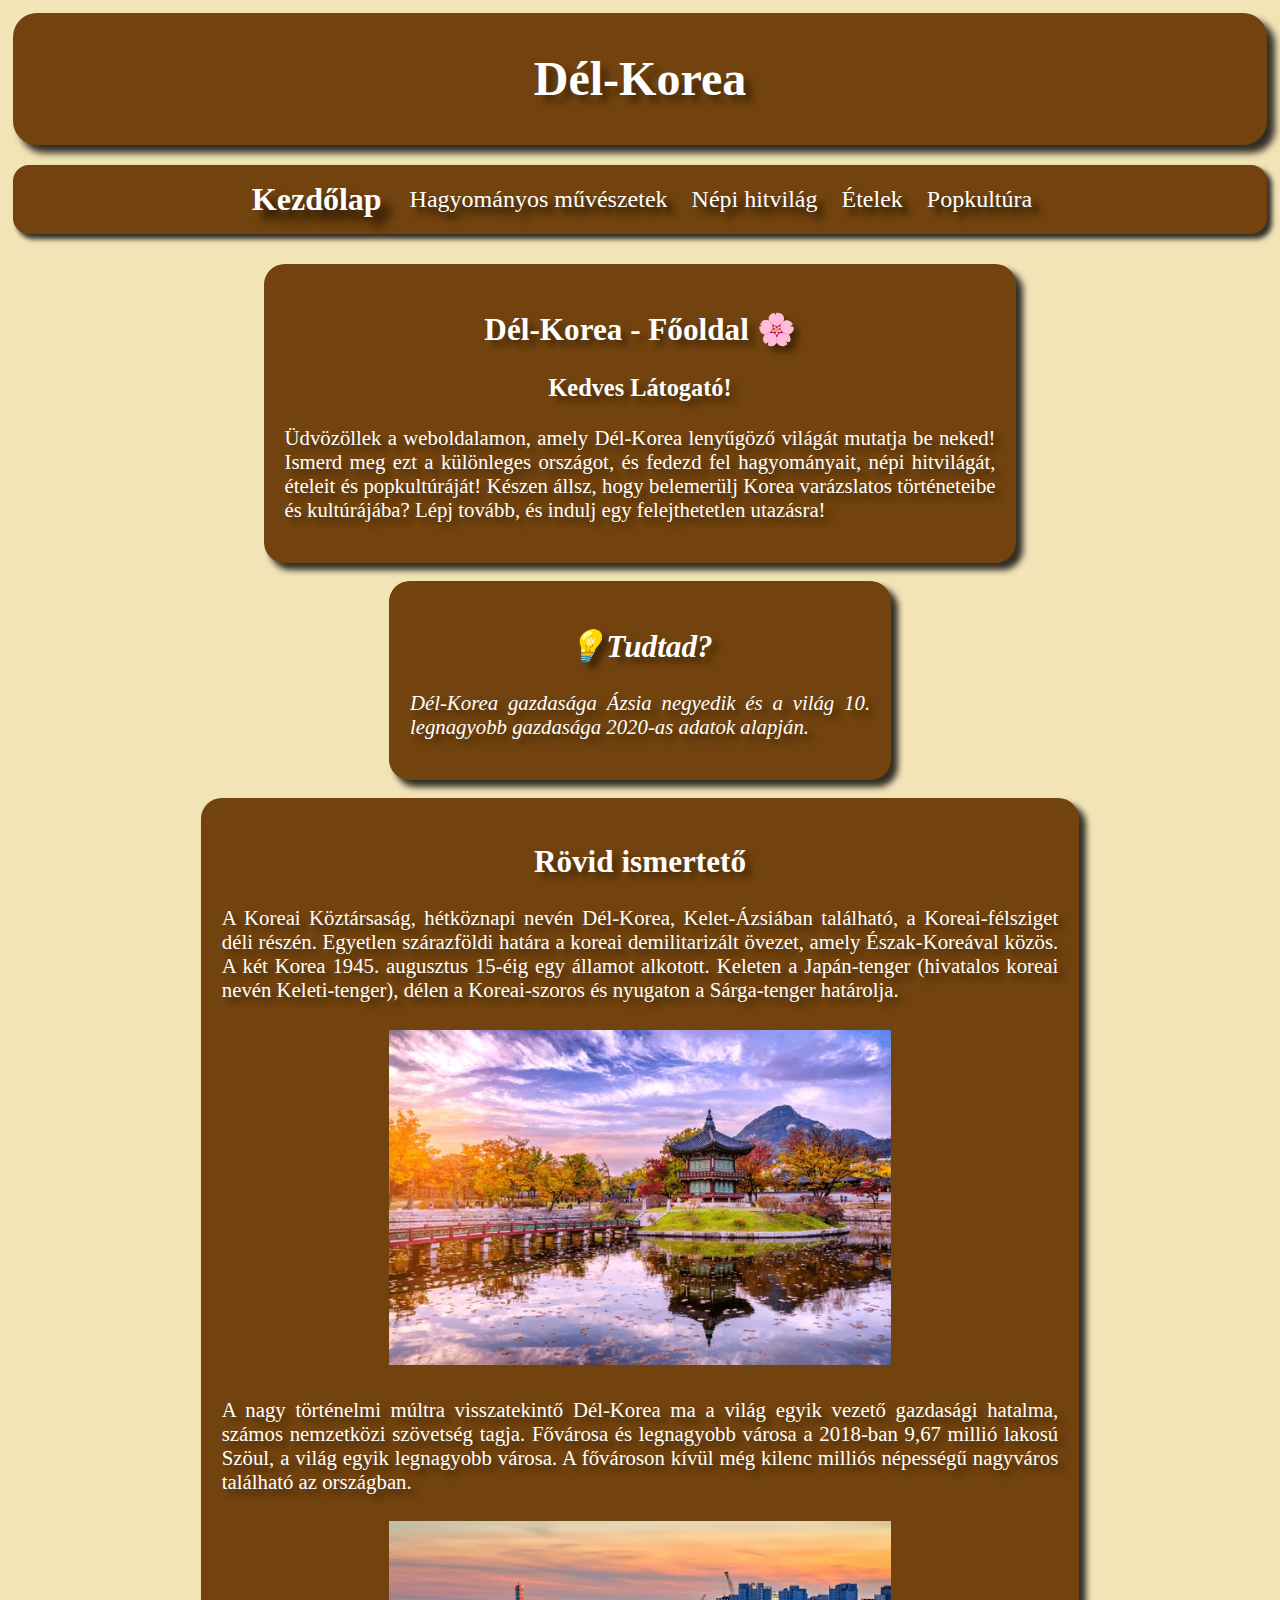
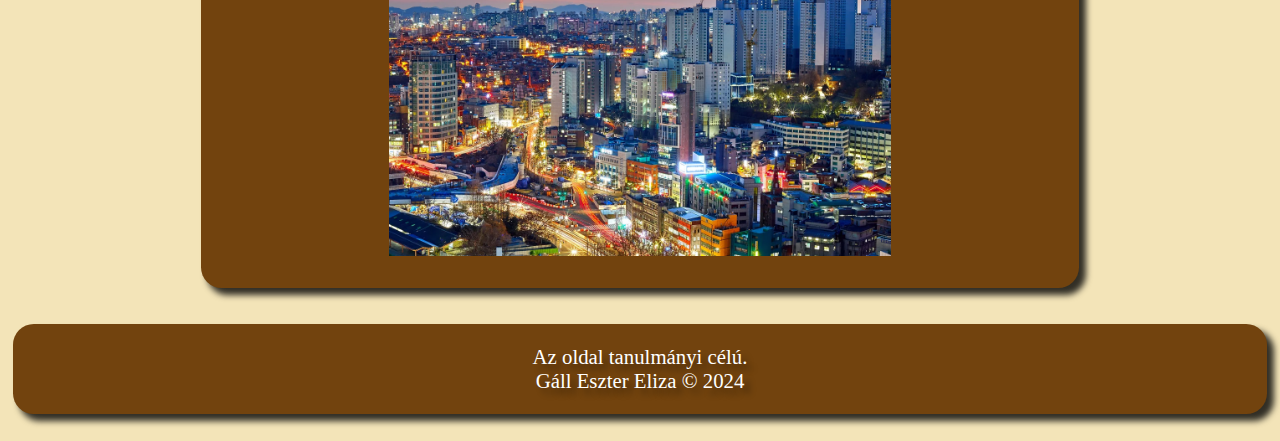
<file: index.html>
<!DOCTYPE html>
<html lang="hu">
<head>
    <meta charset="UTF-8">
    <meta name="viewport" content="width=device-width, initial-scale=1.0">
    <meta name="description" content="Dél-Korea bemutatása, tanuló weboldal">
    <meta name="author" content="Gáll Eszter Eliza">
    <meta name="copyright" content="Tanulási célra">
    <link rel="icon" href="icon.jpg" type="image/x-icon">
    <link href="style.css" rel="stylesheet">
    <title>Dél-Korea</title>
    
</head>
<body>
    <header><h1>Dél-Korea</h1></header>
    <script src="effekt.js" defer></script>
    <div class="tartalom">
        <nav class="menu" onclick="createPetals()">
            <a href="index.html" class="active">Kezdőlap</a>
            <a href="hagyomanyok.html">Hagyományos művészetek</a>
            <a href="nepih.html">Népi hitvilág</a>
            <a href="etelek.html">Ételek</a>
            <a href="popkult.html">Popkultúra</a>
            </nav>
        <article class="article_egesz">
            <h2 class="cikkcim">Dél-Korea - Főoldal 🌸</h2>
            <h3 class="cikkcim">Kedves Látogató!</h3>
            <p>Üdvözöllek a weboldalamon, amely Dél-Korea lenyűgöző világát mutatja be neked! Ismerd meg ezt a különleges országot, és fedezd fel hagyományait, népi hitvilágát, ételeit és popkultúráját!
            Készen állsz, hogy belemerülj Korea varázslatos történeteibe és kultúrájába? Lépj tovább, és indulj egy felejthetetlen utazásra!</p>
        </article>
        <aside class="aside_egesz">
            <h2 class="cikkcim">💡Tudtad?</h2>
            <p>Dél-Korea gazdasága Ázsia negyedik és a világ 10. legnagyobb gazdasága 2020-as adatok alapján.</p>
        </aside>
        
        <article class="hosszu">
            <h2 class="cikkcim">Rövid ismertető</h2>
            <p>A Koreai Köztársaság, hétköznapi nevén Dél-Korea, Kelet-Ázsiában található, a Koreai-félsziget déli részén. Egyetlen szárazföldi határa a koreai demilitarizált övezet, amely Észak-Koreával közös. A két Korea 1945. augusztus 15-éig egy államot alkotott. Keleten a Japán-tenger (hivatalos koreai nevén Keleti-tenger), délen a Koreai-szoros és nyugaton a Sárga-tenger határolja.</p>
            <img src="naplemente.webp" alt="naplemente Dél-Koreában" class="kep" onclick="zoomImage(img)">
            <p> A nagy történelmi múltra visszatekintő Dél-Korea ma a világ egyik vezető gazdasági hatalma, számos nemzetközi szövetség tagja. Fővárosa és legnagyobb városa a 2018-ban 9,67 millió lakosú Szöul, a világ egyik legnagyobb városa. A fővároson kívül még kilenc milliós népességű nagyváros található az országban.</p>
            <img src="szoul.webp" alt="Dél-Korea fővárosa" class="kep" onclick="zoomImage(img)">
        </article>
    </div>
    <footer>Az oldal tanulmányi célú.<br> Gáll Eszter Eliza © 2024</footer>
</body>
</html>
</file>
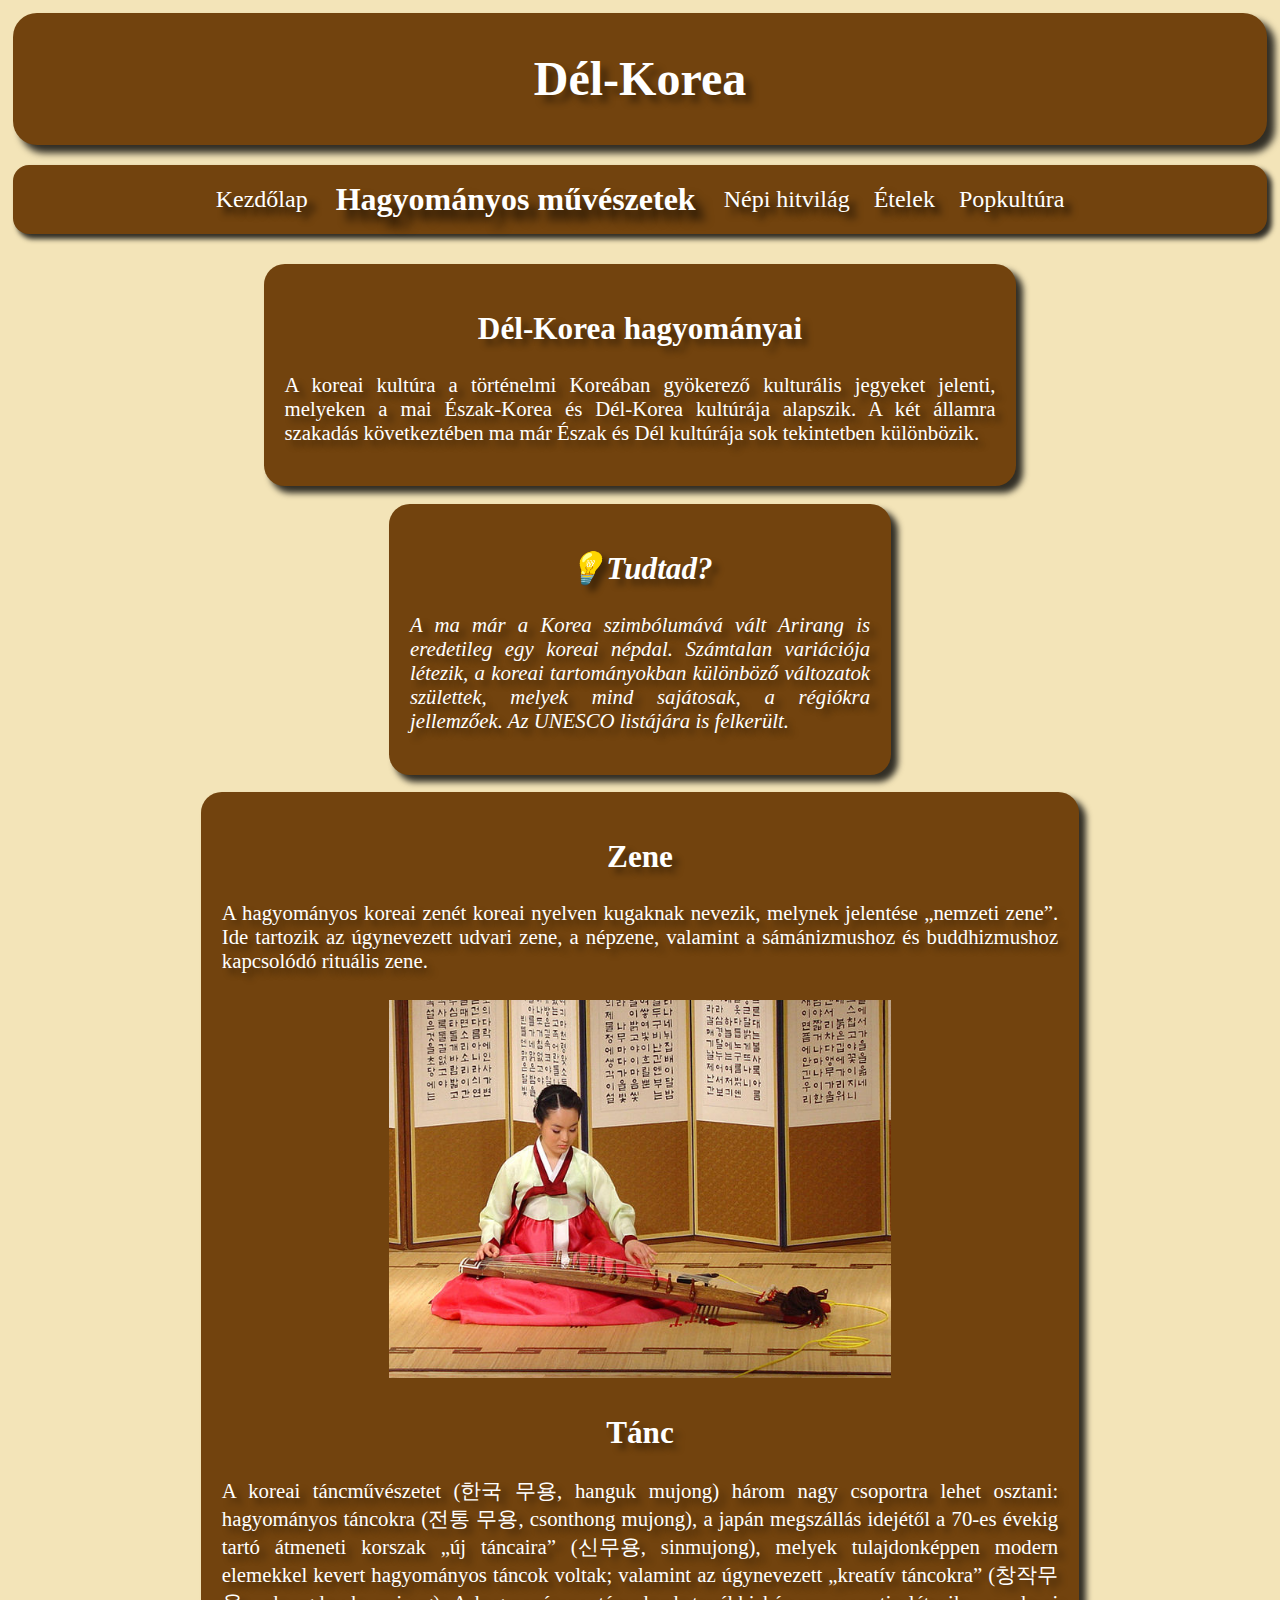
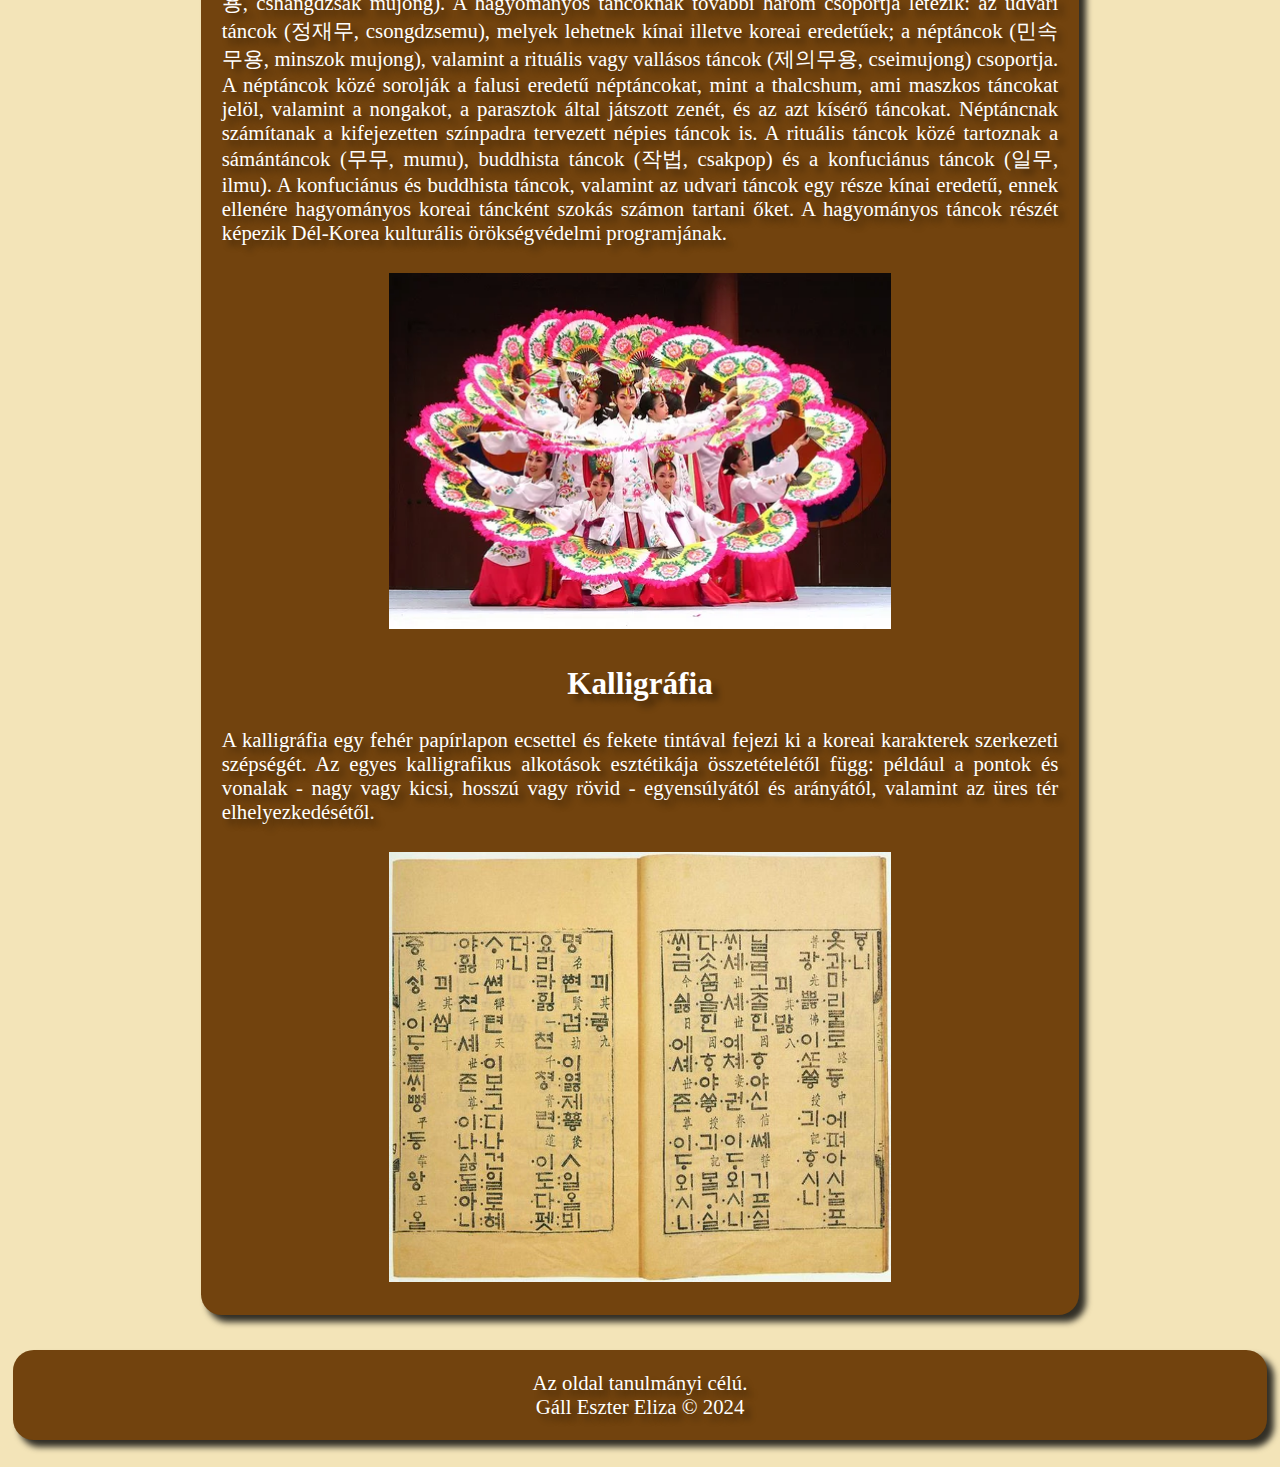
<file: hagyomanyok.html>
<!DOCTYPE html>
<html lang="hu">
<head>
    <meta charset="UTF-8">
    <meta name="viewport" content="width=device-width, initial-scale=1.0">
    <meta name="description" content="Dél-Korea bemutatása, tanuló weboldal">
    <meta name="author" content="Gáll Eszter Eliza">
    <meta name="copyright" content="Tanulási célra">
    <link rel="icon" href="icon.jpg" type="image/x-icon">
    <link href="style.css" rel="stylesheet">
    <title>Dél-Korea</title>
    <link href="style.css" rel="stylesheet">
    <title>Dél-Korea</title>
    <script src="effekt.js" defer></script>
    
</head>
<body>
    <header><h1>Dél-Korea</h1></header>
    <div class="tartalom">
        <nav class="menu" onclick="createPetals()">
            <a href="index.html">Kezdőlap</a>
            <a href="hagyomanyok.html" class="active">Hagyományos művészetek</a>
            <a href="nepih.html">Népi hitvilág</a>
            <a href="etelek.html">Ételek</a>
            <a href="popkult.html">Popkultúra</a>
            </nav>
        <article class="article_egesz">
            <h2 class="cikkcim">Dél-Korea hagyományai</h2>
            <p>A koreai kultúra a történelmi Koreában gyökerező kulturális jegyeket jelenti, melyeken a mai Észak-Korea és Dél-Korea kultúrája alapszik. A két államra szakadás következtében ma már Észak és Dél kultúrája sok tekintetben különbözik.</p>
        </article>
        <aside class="aside_egesz">
            <h2 class="cikkcim">💡Tudtad?</h2>
            <p>A ma már a Korea szimbólumává vált Arirang is eredetileg egy koreai népdal. Számtalan variációja létezik, a koreai tartományokban különböző változatok születtek, melyek mind sajátosak, a régiókra jellemzőek. Az UNESCO listájára is felkerült.</p>
        </aside>
        
        <article class="hosszu">
            <h2 class="cikkcim">Zene</h2>
            <p>A hagyományos koreai zenét koreai nyelven kugaknak nevezik, melynek jelentése „nemzeti zene”. Ide tartozik az úgynevezett udvari zene, a népzene, valamint a sámánizmushoz és buddhizmushoz kapcsolódó rituális zene.</p>
            <img src="zene.jpg" alt="Hagyományos koreai hangszert használó zenész" class="kep" onclick="zoomImage(img)">
            <h2 class="cikkcim">Tánc</h2>
            <p> A koreai táncművészetet (한국 무용, hanguk mujong) három nagy csoportra lehet osztani: hagyományos táncokra (전통 무용, csonthong mujong), a japán megszállás idejétől a 70-es évekig tartó átmeneti korszak „új táncaira” (신무용, sinmujong), melyek tulajdonképpen modern elemekkel kevert hagyományos táncok voltak; valamint az úgynevezett „kreatív táncokra” (창작무용, cshangdzsak mujong).

            A hagyományos táncoknak további három csoportja létezik: az udvari táncok (정재무, csongdzsemu), melyek lehetnek kínai illetve koreai eredetűek; a néptáncok (민속무용, minszok mujong), valamint a rituális vagy vallásos táncok (제의무용, cseimujong) csoportja. A néptáncok közé sorolják a falusi eredetű néptáncokat, mint a thalcshum, ami maszkos táncokat jelöl, valamint a nongakot, a parasztok által játszott zenét, és az azt kísérő táncokat. Néptáncnak számítanak a kifejezetten színpadra tervezett népies táncok is. A rituális táncok közé tartoznak a sámántáncok (무무, mumu), buddhista táncok (작법, csakpop) és a konfuciánus táncok (일무, ilmu).
                                    
            A konfuciánus és buddhista táncok, valamint az udvari táncok egy része kínai eredetű, ennek ellenére hagyományos koreai táncként szokás számon tartani őket. A hagyományos táncok részét képezik Dél-Korea kulturális örökségvédelmi programjának.</p>
            <img src="tanc.webp" alt="Hagyományos koreai tánc" class="kep" onclick="zoomImage(img)">
            <h2 class="cikkcim">Kalligráfia</h2>
            <p>A kalligráfia egy fehér papírlapon ecsettel és fekete tintával fejezi ki a koreai karakterek szerkezeti szépségét. Az egyes kalligrafikus alkotások esztétikája összetételétől függ: például a pontok és vonalak - nagy vagy kicsi, hosszú vagy rövid - egyensúlyától és arányától, valamint az üres tér elhelyezkedésétől.</p>
            <img src="kalligrafia.jpg" alt="Koreai kalligráfia" class="kep" onclick="zoomImage(img)">
        </article>
    </div>
    <footer>Az oldal tanulmányi célú.<br> Gáll Eszter Eliza © 2024</footer>
</body>
</html>
</file>
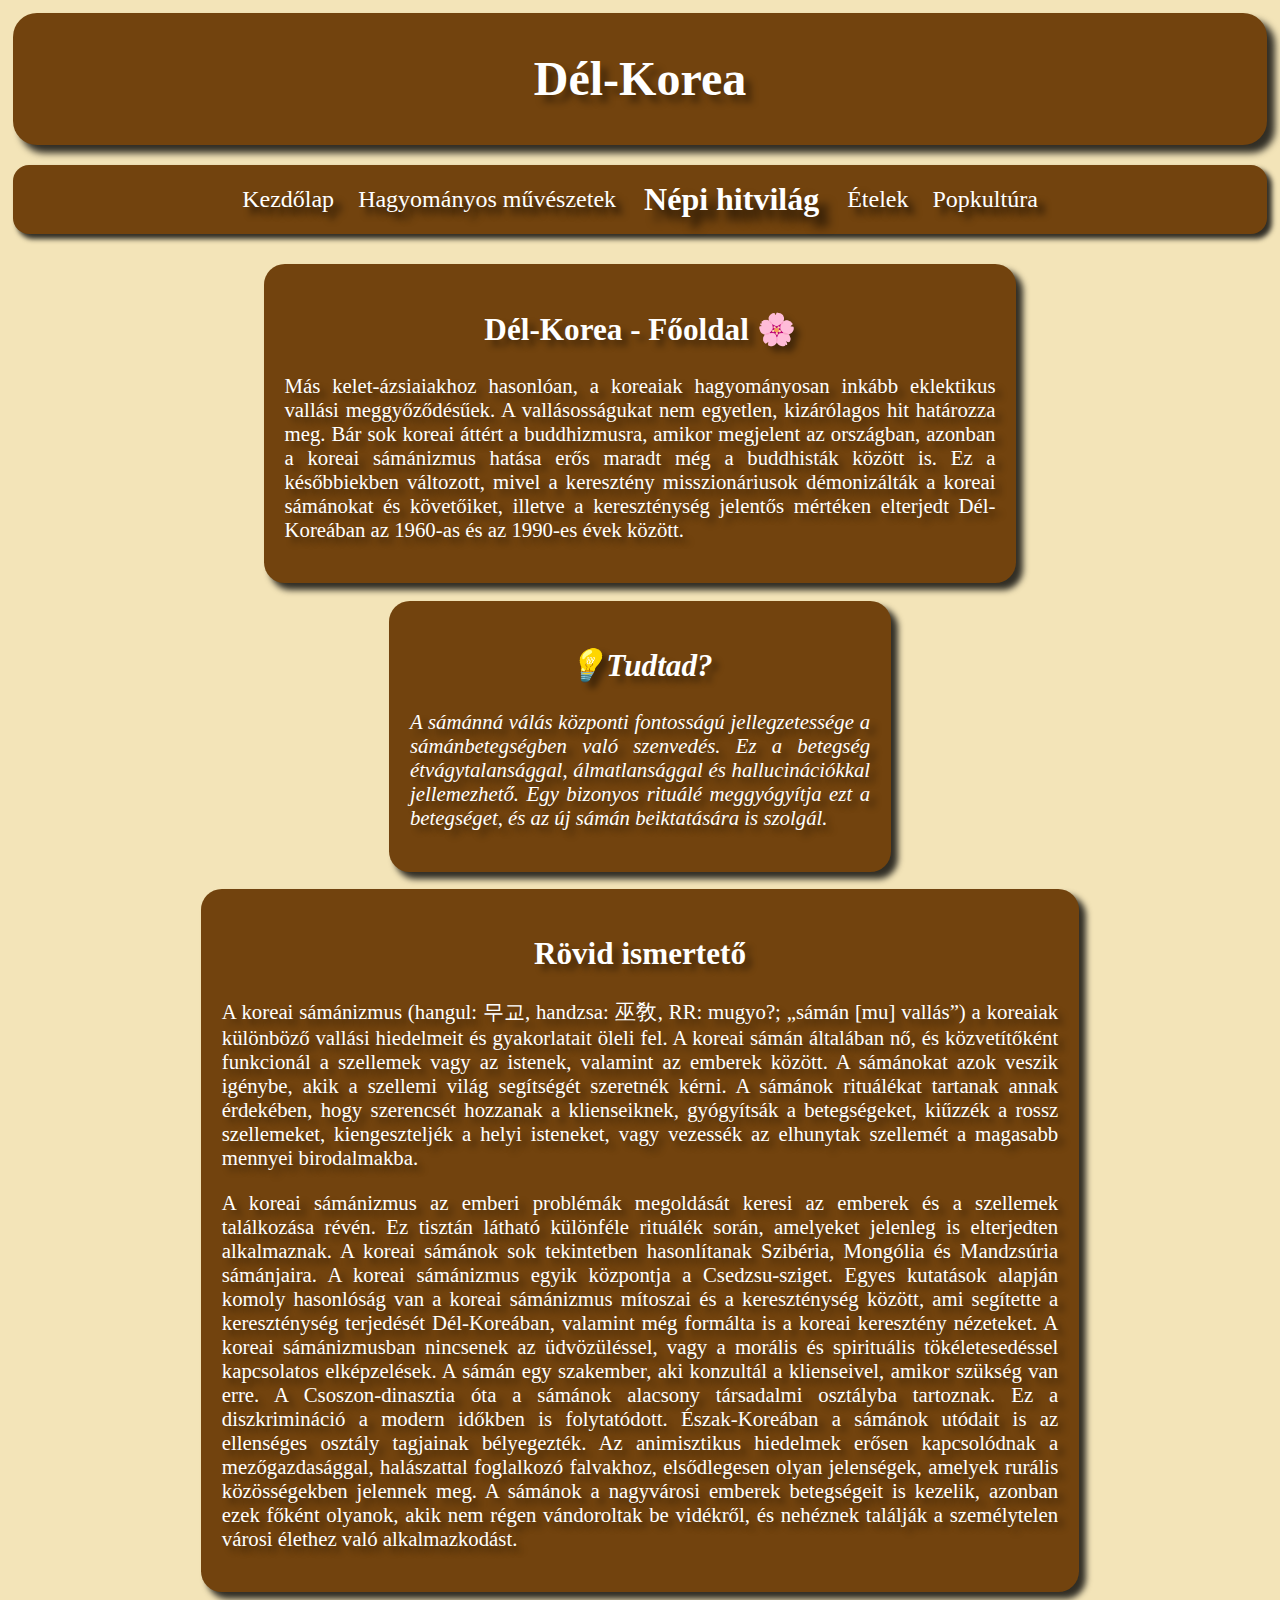
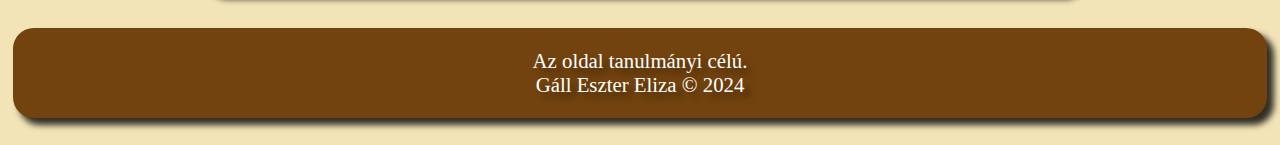
<file: nepih.html>
<!DOCTYPE html>
<html lang="hu">
<head>
    <meta charset="UTF-8">
    <meta name="viewport" content="width=device-width, initial-scale=1.0">
    <meta name="description" content="Dél-Korea bemutatása, tanuló weboldal">
    <meta name="author" content="Gáll Eszter Eliza">
    <meta name="copyright" content="Tanulási célra">
    <link rel="icon" href="icon.jpg" type="image/x-icon">
    <link href="style.css" rel="stylesheet">
    <title>Dél-Korea</title>
    
</head>
<body>
    <header><h1>Dél-Korea</h1></header>
    <script src="effekt.js" defer></script>
    <div class="tartalom">
        <nav class="menu" onclick="createPetals()">
            <a href="index.html" >Kezdőlap</a>
            <a href="hagyomanyok.html">Hagyományos művészetek</a>
            <a href="nepih.html" class="active">Népi hitvilág</a>
            <a href="etelek.html">Ételek</a>
            <a href="popkult.html">Popkultúra</a>
            </nav>
        <article class="article_egesz">
            <h2 class="cikkcim">Dél-Korea - Főoldal 🌸</h2>
            <p>Más kelet-ázsiaiakhoz hasonlóan, a koreaiak hagyományosan inkább eklektikus vallási meggyőződésűek. A vallásosságukat nem egyetlen, kizárólagos hit határozza meg. Bár sok koreai áttért a buddhizmusra, amikor megjelent az országban, azonban a koreai sámánizmus hatása erős maradt még a buddhisták között is. Ez a későbbiekben változott, mivel a keresztény misszionáriusok démonizálták a koreai sámánokat és követőiket, illetve a kereszténység jelentős mértéken elterjedt Dél-Koreában az 1960-as és az 1990-es évek között.</p>
        </article>
        <aside class="aside_egesz">
            <h2 class="cikkcim">💡Tudtad?</h2>
            <p>A sámánná válás központi fontosságú jellegzetessége a sámánbetegségben való szenvedés. Ez a betegség étvágytalansággal, álmatlansággal és hallucinációkkal jellemezhető. Egy bizonyos rituálé meggyógyítja ezt a betegséget, és az új sámán beiktatására is szolgál.</p>
        </aside>
        
        <article class="hosszu">
            <h2 class="cikkcim">Rövid ismertető</h2>
            <p>A koreai sámánizmus (hangul: 무교, handzsa: 巫敎, RR: mugyo?; „sámán [mu] vallás”) a koreaiak különböző vallási hiedelmeit és gyakorlatait öleli fel. A koreai sámán általában nő, és közvetítőként funkcionál a szellemek vagy az istenek, valamint az emberek között. A sámánokat azok veszik igénybe, akik a szellemi világ segítségét szeretnék kérni. A sámánok rituálékat tartanak annak érdekében, hogy szerencsét hozzanak a klienseiknek, gyógyítsák a betegségeket, kiűzzék a rossz szellemeket, kiengeszteljék a helyi isteneket, vagy vezessék az elhunytak szellemét a magasabb mennyei birodalmakba.</p>
            <p> A koreai sámánizmus az emberi problémák megoldását keresi az emberek és a szellemek találkozása révén. Ez tisztán látható különféle rituálék során, amelyeket jelenleg is elterjedten alkalmaznak. A koreai sámánok sok tekintetben hasonlítanak Szibéria, Mongólia és Mandzsúria sámánjaira. A koreai sámánizmus egyik központja a Csedzsu-sziget. Egyes kutatások alapján komoly hasonlóság van a koreai sámánizmus mítoszai és a kereszténység között, ami segítette a kereszténység terjedését Dél-Koreában, valamint még formálta is a koreai keresztény nézeteket. A koreai sámánizmusban nincsenek az üdvözüléssel, vagy a morális és spirituális tökéletesedéssel kapcsolatos elképzelések. A sámán egy szakember, aki konzultál a klienseivel, amikor szükség van erre. A Csoszon-dinasztia óta a sámánok alacsony társadalmi osztályba tartoznak. Ez a diszkrimináció a modern időkben is folytatódott. Észak-Koreában a sámánok utódait is az ellenséges osztály tagjainak bélyegezték.

            Az animisztikus hiedelmek erősen kapcsolódnak a mezőgazdasággal, halászattal foglalkozó falvakhoz, elsődlegesen olyan jelenségek, amelyek rurális közösségekben jelennek meg. A sámánok a nagyvárosi emberek betegségeit is kezelik, azonban ezek főként olyanok, akik nem régen vándoroltak be vidékről, és nehéznek találják a személytelen városi élethez való alkalmazkodást.</p>
    </div>
    <footer>Az oldal tanulmányi célú.<br> Gáll Eszter Eliza © 2024</footer>
</body>
</html>
</file>
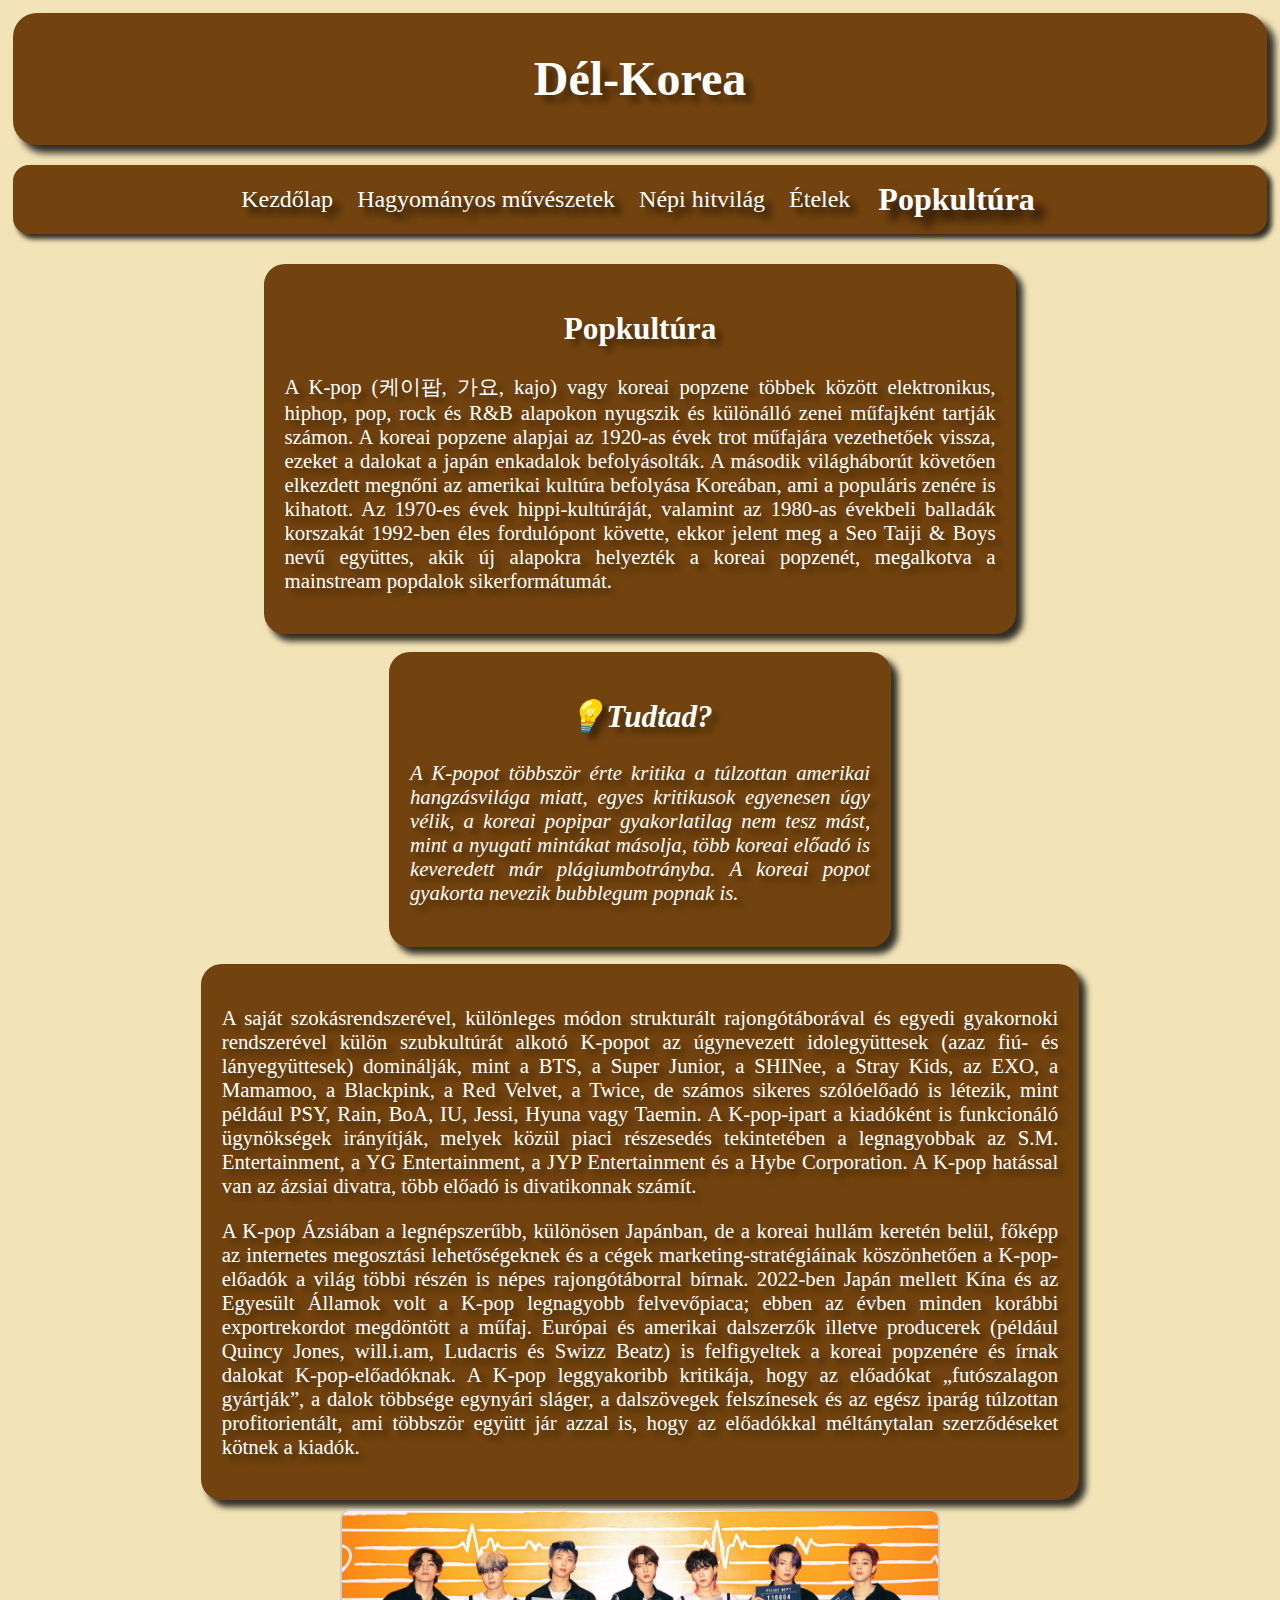
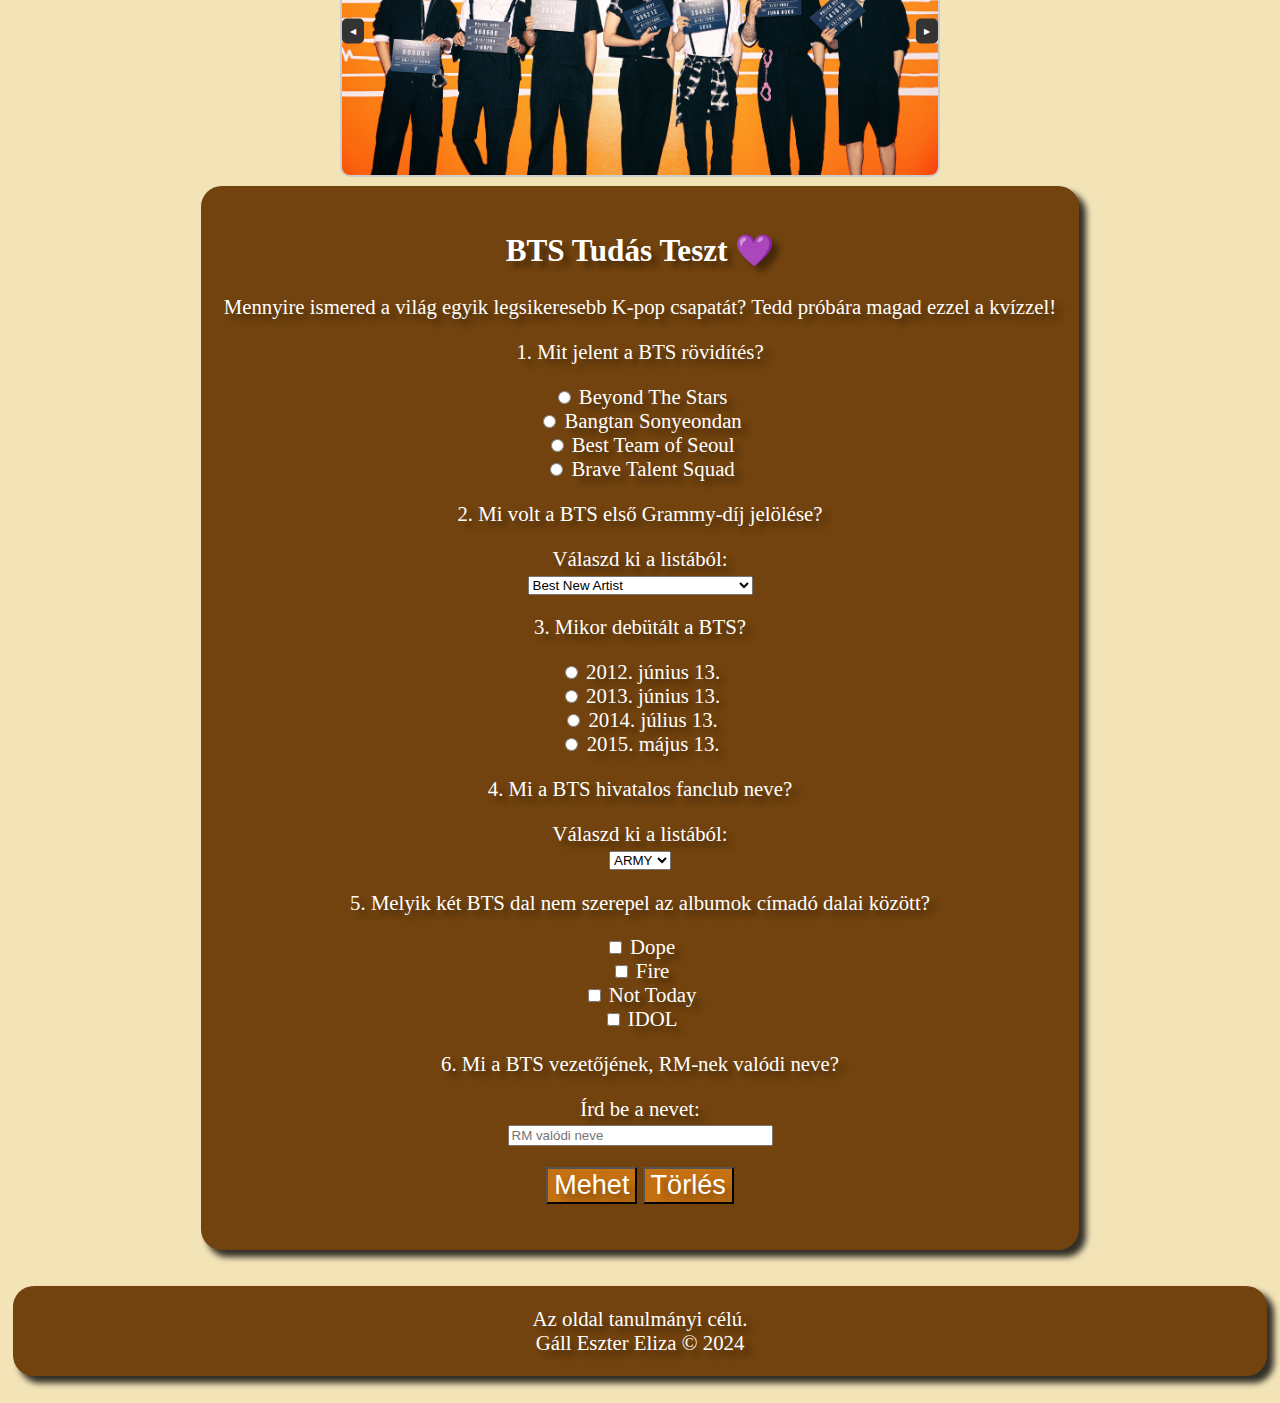
<file: popkult.html>
<!DOCTYPE html>
<html lang="hu">
<head>
    <meta charset="UTF-8">
    <meta name="viewport" content="width=device-width, initial-scale=1.0">
    <meta name="description" content="Dél-Korea bemutatása, tanuló weboldal">
    <meta name="author" content="Gáll Eszter Eliza">
    <meta name="copyright" content="Tanulási célra">
    <link rel="icon" href="icon.jpg" type="image/x-icon">
    <link href="style.css" rel="stylesheet">
    <title>Dél-Korea</title>
    <script src="jquery-3.7.1.js"></script>
    <script src="effekt.js"></script>
</head>
<body>
    <header><h1>Dél-Korea</h1></header>
    <div class="tartalom">
        <nav class="menu">
            <a href="index.html">Kezdőlap</a>
            <a href="hagyomanyok.html">Hagyományos művészetek</a>
            <a href="nepih.html">Népi hitvilág</a>
            <a href="etelek.html">Ételek</a>
            <a href="popkult.html" class="active">Popkultúra</a>
        </nav>
        <article class="article_egesz">
            <h2 class="cikkcim">Popkultúra</h2>
            <p>A K-pop (케이팝, 가요, kajo) vagy koreai popzene többek között elektronikus, hiphop, pop, rock és R&B alapokon nyugszik és különálló zenei műfajként tartják számon. A koreai popzene alapjai az 1920-as évek trot műfajára vezethetőek vissza, ezeket a dalokat a japán enkadalok befolyásolták. A második világháborút követően elkezdett megnőni az amerikai kultúra befolyása Koreában, ami a populáris zenére is kihatott. Az 1970-es évek hippi-kultúráját, valamint az 1980-as évekbeli balladák korszakát 1992-ben éles fordulópont követte, ekkor jelent meg a Seo Taiji & Boys nevű együttes, akik új alapokra helyezték a koreai popzenét, megalkotva a mainstream popdalok sikerformátumát.</p>
        </article>
        <aside class="aside_egesz">
            <h2 class="cikkcim">💡Tudtad?</h2>
            <p>A K-popot többször érte kritika a túlzottan amerikai hangzásvilága miatt, egyes kritikusok egyenesen úgy vélik, a koreai popipar gyakorlatilag nem tesz mást, mint a nyugati mintákat másolja, több koreai előadó is keveredett már plágiumbotrányba. A koreai popot gyakorta nevezik bubblegum popnak is. </p>
        </aside>
        
        <article class="hosszu">
            <p>A saját szokásrendszerével, különleges módon strukturált rajongótáborával és egyedi gyakornoki rendszerével külön szubkultúrát alkotó K-popot az úgynevezett idolegyüttesek (azaz fiú- és lányegyüttesek) dominálják, mint a BTS, a Super Junior, a SHINee, a Stray Kids, az EXO, a Mamamoo, a Blackpink, a Red Velvet, a Twice, de számos sikeres szólóelőadó is létezik, mint például PSY, Rain, BoA, IU, Jessi, Hyuna vagy Taemin. A K-pop-ipart a kiadóként is funkcionáló ügynökségek irányítják, melyek közül piaci részesedés tekintetében a legnagyobbak az S.M. Entertainment, a YG Entertainment, a JYP Entertainment és a Hybe Corporation. A K-pop hatással van az ázsiai divatra, több előadó is divatikonnak számít.</p>
            <p> A K-pop Ázsiában a legnépszerűbb, különösen Japánban, de a koreai hullám keretén belül, főképp az internetes megosztási lehetőségeknek és a cégek marketing-stratégiáinak köszönhetően a K-pop-előadók a világ többi részén is népes rajongótáborral bírnak. 2022-ben Japán mellett Kína és az Egyesült Államok volt a K-pop legnagyobb felvevőpiaca; ebben az évben minden korábbi exportrekordot megdöntött a műfaj. Európai és amerikai dalszerzők illetve producerek (például Quincy Jones, will.i.am, Ludacris és Swizz Beatz) is felfigyeltek a koreai popzenére és írnak dalokat K-pop-előadóknak.

            A K-pop leggyakoribb kritikája, hogy az előadókat „futószalagon gyártják”, a dalok többsége egynyári sláger, a dalszövegek felszínesek és az egész iparág túlzottan profitorientált, ami többször együtt jár azzal is, hogy az előadókkal méltánytalan szerződéseket kötnek a kiadók.</p>
        </article>  
        <div id="photo-viewer">
            <button id="prev-btn">◀</button>
            <img id="current-image" src="bts.jpg" alt="Kép" />
            <button id="next-btn">▶</button>
        </div>      
        <form action="" method="post" id="myform" novalidate>
            <h2 class="cikkcim">BTS Tudás Teszt 💜</h2>
            <p>Mennyire ismered a világ egyik legsikeresebb K-pop csapatát? Tedd próbára magad ezzel a kvízzel!</p>
            
            <!-- 1. kérdés -->
            <p>1. Mit jelent a BTS rövidítés?</p>
            <label>
                <input name="f1" type="radio" value="a1">
                Beyond The Stars
            </label><br>
            <label>
                <input name="f1" type="radio" value="jo1">
                Bangtan Sonyeondan
            </label><br>
            <label>
                <input name="f1" type="radio" value="c1">
                Best Team of Seoul
            </label><br>
            <label>
                <input name="f1" type="radio" value="d1">
                Brave Talent Squad
            </label><br>
            
            <!-- 2. kérdés -->
            <p>2. Mi volt a BTS első Grammy-díj jelölése?</p>
            <label for="lista">Válaszd ki a listából:</label><br>
            <select id="lista" name="f2">
                <option value="a2">Best New Artist</option>
                <option value="b2">Album of the Year</option>
                <option value="c2">Best Rap Song</option>
                <option value="jo2">Best Pop Duo/Group Performance</option>
            </select>
        
            <!-- 3. kérdés -->
            <p>3. Mikor debütált a BTS?</p>
            <label>
                <input name="f3" type="radio" value="a">
                2012. június 13.
            </label><br>
            <label>
                <input name="f3" type="radio" value="jo3">
                2013. június 13.
            </label><br>
            <label>
                <input name="f3" type="radio" value="c">
                2014. július 13.
            </label><br>
            <label>
                <input name="f3" type="radio" value="d">
                2015. május 13.
            </label><br>
        
            <!-- 4. kérdés -->
            <p>4. Mi a BTS hivatalos fanclub neve?</p>
            <label for="fanclub">Válaszd ki a listából:</label><br>
            <select id="fanclub" name="f4">
                <option value="jo4">ARMY</option>
                <option value="b4">Blink</option>
                <option value="c4">Once</option>
                <option value="d4">EXO-L</option>
            </select>
        
            <!-- 5. kérdés -->
            <p>5. Melyik két BTS dal nem szerepel az albumok címadó dalai között?</p>
            <label>
                <input type="checkbox" name="f5[]" value="Dope">
                Dope
            </label><br>
            <label>
                <input type="checkbox" name="f5[]" value="Fire">
                Fire
            </label><br>
            <label>
                <input type="checkbox" name="f5[]" value="Not Today">
                Not Today
            </label><br>
            <label>
                <input type="checkbox" name="f5[]" value="IDOL">
                IDOL
            </label><br>
        
            <!-- 6. kérdés -->
            <p>6. Mi a BTS vezetőjének, RM-nek valódi neve?</p>
            <label for="vezeto">Írd be a nevet:</label><br>
            <input id="vezeto" name="f6" type="text" placeholder="RM valódi neve" size="30">
        
            <!-- Gombok -->
            <p>
                <input type="submit" value="Mehet" id="mehet">
                <input type="reset" value="Törlés" id="torles">
            </p>
            <h2 id="megoldas"></h2>
        </form>
        <script src="jquery-3.7.1.js"></script>
        <script src="effekt.js"></script>
    </div>
    <footer>Az oldal tanulmányi célú. <br>Gáll Eszter Eliza © 2024</footer>
</body>
</html>
</file>
<file: style.css>
*{box-sizing:border-box;}
body{margin:1%; padding:0;background-color:rgb(243, 228, 184);
    text-shadow: 2px 2px 2px rgba(0, 0, 0, 0.4);}

header{
    padding:1em;
    margin:0;
    background-color:rgb(114, 67, 14);
    text-align:center;
    font-size:1.5em;
    color:white;
    text-shadow: 0.3em 0.3em 0.3em rgba(0, 0, 0, 0.4);
    box-shadow: 0.3em 0.3em 0.3em rgba(0, 0, 0, 0.800);
    border-radius:1em;
}

h1{
    display:block;
    margin:0.3em 0;
    font-weight: bold;
}
h2{
    display:block;
}

p{display:block;}

.tartalom{
    display:flex;
    flex-flow: row wrap;
}

.tartalom>*{
    height:fit-content;
}

nav {
    display:flex;
    flex-direction: column;
    align-items: center;
    margin: 1.3em 0 1.3em 0;
    width:100%;
    background-color: rgb(114, 67, 14);
    text-shadow: 0.3em 0.3em 0.3em rgba(0, 0, 0, 0.4);
    box-shadow: 0.3em 0.3em 0.3em rgba(0, 0, 0, 0.8);
    border-radius:1em;
}

nav a {
    display:block;
    text-decoration:none;
    color:white;
    font-size: 1.5em;
    text-shadow: 0.3em 0.3em 0.3em rgba(0, 0, 0, 0.8);
    padding:0.5em;
}

nav a.active{
    font-weight:bold;
    font-size: 2em;
}

article{
    background-color:rgb(114, 67, 14);
    color:white;
    padding: 1em 1em;
    text-align:justify;
    border-radius:15px;
    width:100%;
    font-size: 1.3em;
    text-shadow: 0.3em 0.3em 0.3em rgba(0, 0, 0, 0.4);
    box-shadow: 0.3em 0.3em 0.3em rgba(0, 0, 0, 0.8);
    border-radius:1em;
    margin: 1.3em 0 1.3em 0;
}

aside{
    display:block;
    background-color:rgb(114, 67, 14);
    color:white;
    padding: 1em 1em;
    text-align:justify;
    border-radius:15px;
    margin: 1.3em 0 1.3em 0;
    width:100%;
    font-size: 1.3em;
    font-style:italic;
    text-shadow: 0.3em 0.3em 0.3em rgba(0, 0, 0, 0.4);
    box-shadow: 0.3em 0.3em 0.3em rgba(0, 0, 0, 0.8);
    border-radius:1em;
}

article.hosszu{
    display:block;
    background-color:rgb(114, 67, 14);
    color:white;
    padding: 1em 1em;
    text-align:justify;
    border-radius:15px;
    margin: 1.3em 0 1.3em 0;
    width:100%;
    font-size: 1.3em;
    text-shadow: 0.3em 0.3em 0.3em rgba(0, 0, 0, 0.4);
    box-shadow: 0.3em 0.3em 0.3em rgba(0, 0, 0, 0.8);
    border-radius:1em;
}

img.kep{
    width:60%;
    height: auto;
    float:initial;
    margin:0.8% 20%;
    transition: transform 0.3s ease; /* Simább animáció */
    cursor: pointer; /* A kattinthatóság jelzése */
}


footer{
    display:block;
    background-color:rgb(114, 67, 14);
    color:white;
    padding: 1em 1em;
    text-align:center;
    border-radius:15px;
    width:100%;
    font-size: 1.3em;
    text-shadow: 0.3em 0.3em 0.3em rgba(0, 0, 0, 0.4);
    box-shadow: 0.3em 0.3em 0.3em rgba(0, 0, 0, 0.8);
    border-radius:1em;
    margin: 1.3em 0 1.3em 0;
}

form{
    display:block;
    background-color:rgb(114, 67, 14);
    color:white;
    padding: 1em 1em;
    text-align:center;
    border-radius:15px;
    margin: 1.3em 0 1.3em 0;
    width:100%;
    font-size: 1.3em;
    text-shadow: 0.3em 0.3em 0.3em rgba(0, 0, 0, 0.4);
    box-shadow: 0.3em 0.3em 0.3em rgba(0, 0, 0, 0.8);
    border-radius:1em;
}

.cikkcim{
    text-align: center;
}

input#mehet {
    cursor: pointer;
    color: white;
    text-shadow: 0.3em 0.3em 0.3em rgba(0, 0, 0, 0.4);
    font-size: 1.3em;
    background-color:rgb(197, 113, 17);;
}

input#torles{
    cursor: pointer;
    color: white;
    text-shadow: 0.3em 0.3em 0.3em rgba(0, 0, 0, 0.4);
    font-size: 1.3em;
    background-color:rgb(197, 113, 17);;
}

.petal {
    position: absolute;
    background-color: pink;
    border-radius: 50%;
    opacity: 0.7;
    width: 15px;
    height: 15px;
    animation: fall 2s linear;
}
@keyframes fall {
    from {
        transform: translateY(0) rotate(0deg);
    }
    to {
        transform: translateY(300px) rotate(360deg);
        opacity: 0;
    }
}

#fotok {
    display: flex;
    gap: 10px;
    flex-wrap: wrap;
}

.thumbnail {
    width: 150px;
    height: 100px;
    object-fit: cover;
    cursor: pointer;
    transition: transform 0.3s ease;
}

.thumbnail:hover {
    transform: scale(1.1);
}

/* Lightbox */
#lightbox {
    position: fixed;
    top: 0;
    left: 0;
    width: 100%;
    height: 100%;
    background: rgba(0, 0, 0, 0.8);
    display: flex;
    justify-content: center;
    align-items: center;
    z-index: 1000;
}

#lightboxkep {
    max-width: 90%;
    max-height: 90%;
    border: 5px solid white;
}

#close {
    position: absolute;
    top: 20px;
    right: 20px;
    color: white;
    font-size: 2rem;
    cursor: pointer;
}

.main{
    justify-content: center;
}

#photo-viewer {
    display: flex;
    align-items: center;
    justify-content: center;
    position: relative;
    max-width: 600px;
    margin: 0 auto;
}

#current-image {
    max-width: 100%;
    max-height: 80vh;
    border: 2px solid #ccc;
    border-radius: 10px;
    display: block;
}

#prev-btn, #next-btn {
    background-color: #333;
    color: white;
    border: none;
    font-size: 0.5em;
    padding: 1em;
    cursor: pointer;
    position:relative;
    top: 50%;
    transform: translateY(-50%);
    border-radius: 5px;
}

#prev-btn {
    left: +3em;
}

#next-btn {
    right: +3em;
}

#prev-btn:hover, #next-btn:hover {
    background-color: #555;
}


@media only screen and (min-width: 600px)
{
    nav{
        flex-direction: row;
        justify-content: center;
    }
    aside{
        display:block;
        justify-content:center;
    }

    img.kep{
        flex-basis:80%;
        height: auto;
        margin: 0.8% 20%;
    }
    
}
@media only screen and (min-width: 768px)
{

    aside{
        flex-basis: 100%;
        margin:0.7% 30%;
        align-items:center;
    }
    article{
        margin: 0.7% 20%;
        justify-content:center;
    }
    article.hosszu{
        margin: 0.7% 15%;
        justify-content:center;
    }
    form{
        margin: 0.7% 15%;
        justify-content:center;
    }
}
</file>
